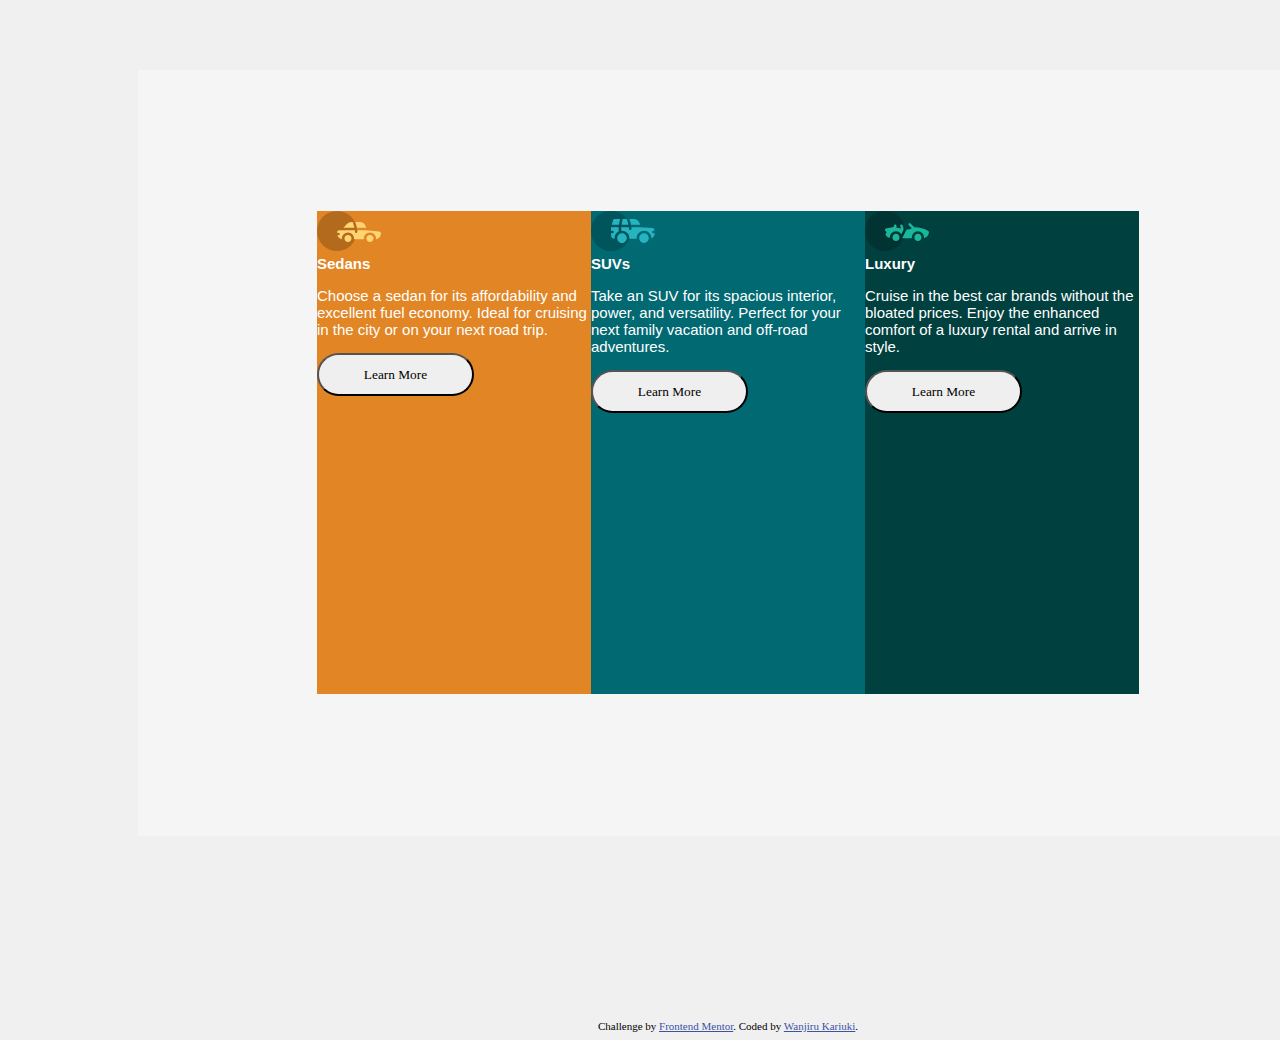
<file: index.html>
<!DOCTYPE html>
<html lang="en">
<head>
  <meta charset="UTF-8">
  <meta name="viewport" content="width=device-width, initial-scale=1.0"> <!-- displays site properly based on user's device -->

  <link rel="icon" type="image/png" sizes="32x32" href="./images/favicon-32x32.png">
  <link rel="stylesheet" href="./css/main.css">
  <link rel="stylesheet" href="https://fonts.google.com/specimen/Big+Shoulders+Display">
  <link rel="stylesheet" href="https://fonts.google.com/specimen/Lexend+Deca">
  <title>Frontend Mentor | 3-column preview card component</title>
  </head>
<body>
  <!DOCTYPE html>
<html lang="en">
<head>
  <meta charset="UTF-8">
  <meta name="viewport" content="width=device-width, initial-scale=1.0"> <!-- displays site properly based on user's device -->

  <link rel="icon" type="image/png" sizes="32x32" href="./images/favicon-32x32.png">
  <link rel="stylesheet" href="./css/main.css">
  <link rel="stylesheet" href="https://fonts.google.com/specimen/Big+Shoulders+Display">
  <link rel="stylesheet" href="https://fonts.google.com/specimen/Lexend+Deca">
  
  <title>Frontend Mentor | 3-column preview card component</title>

</head>
<body>
  <div class="container-card">
    
    <!--sedans card-->
    <div class= "card" id="sedans">
      <div id="sedans">
      
      <div class="topper" >
      <img src="./images/icon-sedans.svg">
      <div class="model">Sedans</div>
      </div>

      <div class="card-txt">
      <p>Choose a sedan for its affordability and excellent fuel economy. Ideal for cruising in the city 
      or on your next road trip.</p>
      </div>

      <div class="card-btn">
      <button class="sedans_info">Learn More</button>
      </div>

      </div>
    </div>
    
    <!--suvs card-->
    <div class="card">
      <div id="suvs">
      <img src="./images/icon-suvs.svg">
      <div class="model">SUVs</div>
      <p>Take an SUV for its spacious interior, power, and versatility. Perfect for your next family vacation 
        and off-road adventures.</p>
      <button class="suvs_info">Learn More</button>
      </div>
    </div>
    
    <!--luxury card-->
    <div class="card">
      <div id="luxury">
      <img src="./images/icon-luxury.svg">
      <div class="model">Luxury</div>
      <p>Cruise in the best car brands without the bloated prices. Enjoy the enhanced comfort of a luxury 
        rental and arrive in style.</p>
      <button class="luxury_info">Learn More</button>
    </div>
    </div>
    
  </div>
      
  <div class="attribution">
    Challenge by <a href="https://www.frontendmentor.io?ref=challenge" target="_blank">Frontend Mentor</a>. 
    Coded by <a href="#">Wanjiru Kariuki</a>.
  </div>
</body>
</html>
</file>
<file: css/main.css>
.card {
  width: 274px;
  height: 482.04px;
  display: -ms-grid;
  display: grid;
  -webkit-box-align: center;
      -ms-flex-align: center;
          align-items: center;
  -webkit-box-pack: center;
      -ms-flex-pack: center;
          justify-items: space-between;
}

.card #sedans {
  width: 274px;
  height: 482.04px;
  background-color: #E28525;
}

.card #sedans .sedans-info {
  background: rgba(255, 251, 251, 0.97);
  color: #E28525;
}

.card #sedans .sedans-info:hover {
  background: #E28525;
  color: rgba(255, 251, 251, 0.97);
}

.card #suvs {
  background-color: #016972;
  width: 274px;
  height: 482.04px;
}

.card #suvs .suvs-info {
  background: rgba(255, 251, 251, 0.97);
  color: #016972, 100%;
}

.card #suvs .suvs-info:hover {
  background: #016972, 100%;
  color: rgba(255, 251, 251, 0.97);
}

.card #luxury {
  background-color: #00403F;
  width: 274px;
  height: 482.04px;
}

.card #luxury button .luxury-info {
  background: rgba(255, 251, 251, 0.97);
  color: #00403F, 100%;
}

.card #luxury button .luxury-info:hover {
  background: #00403F, 100%;
  color: rgba(255, 251, 251, 0.97);
}

.card img {
  width: 64px;
  height: 40px;
}

.card .model {
  font-weight: 700;
  font-family: 'Big shoulders Display',sans-serif;
}

.card p {
  font-weight: 400;
  font-family: 'Lexend Deca',sans-serif;
}

.card button {
  font-weight: 400;
  font-family: Lexend Deca;
  width: 157px;
  height: 43px;
  border-radius: 30px;
  -webkit-transition-duration: 0.4s;
          transition-duration: 0.4s;
  -ms-flex-item-align: end;
      align-self: flex-end;
}

@media screen and (max-width: 600px) {
  .card-container {
    display: -ms-grid;
    display: grid;
  }
}

body {
  position: relative;
  width: 1440px;
  height: 1024px;
  background: #F0F0F0;
  font-size: 15px;
  display: -ms-grid;
  display: grid;
  color: black;
}

.container-card {
  width: 1180px;
  height: 766px;
  left: 130px;
  top: 129px;
  color: white;
  background: whitesmoke;
  -ms-flex-item-align: center;
      align-self: center;
  justify-self: center;
  display: -webkit-box;
  display: -ms-flexbox;
  display: flex;
  -webkit-box-align: center;
      -ms-flex-align: center;
          align-items: center;
  -webkit-box-pack: center;
      -ms-flex-pack: center;
          justify-content: center;
}

.attribution {
  font-size: 11px;
  text-align: center;
  -ms-flex-item-align: end;
      -ms-grid-row-align: end;
      align-self: end;
}

.attribution a {
  color: #3e52a3;
}
/*# sourceMappingURL=main.css.map */
</file>
